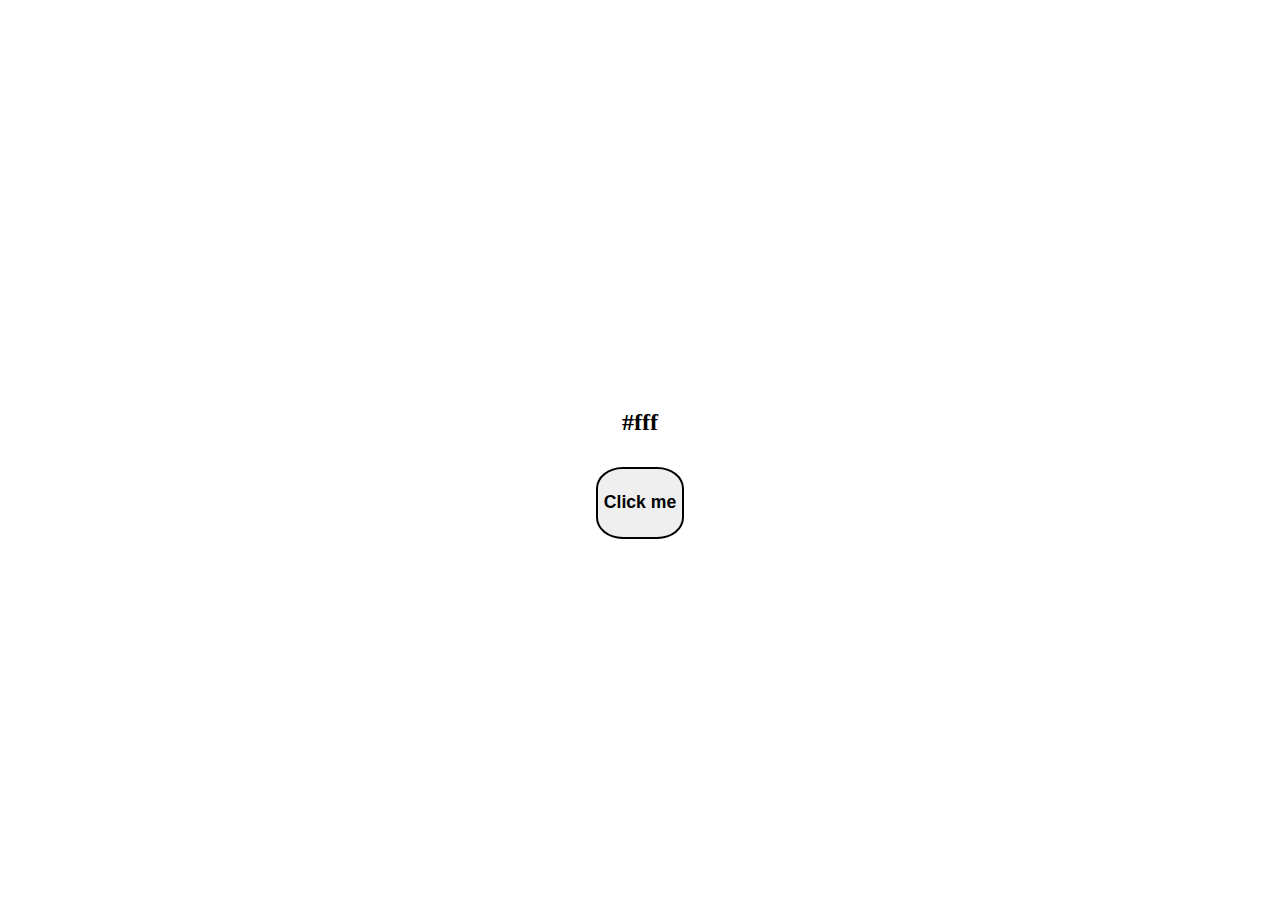
<file: Level 1/Level 2.1/index.html>
<!DOCTYPE html>
<html lang="en">

<head>
    <meta charset="UTF-8">
    <meta name="viewport" content="width=device-width, initial-scale=1.0">
    <title>Document</title>
    <link rel="stylesheet" href="style.css">
</head>

<body>
    <div class="content-page">
        <div>
            <h2 id="color-name">#fff</h2>
        </div>
        <div>
            <button id="button">Click me</button>
        </div>
    </div>
    <script src="script.js"></script>
</body>

</html>
</file>
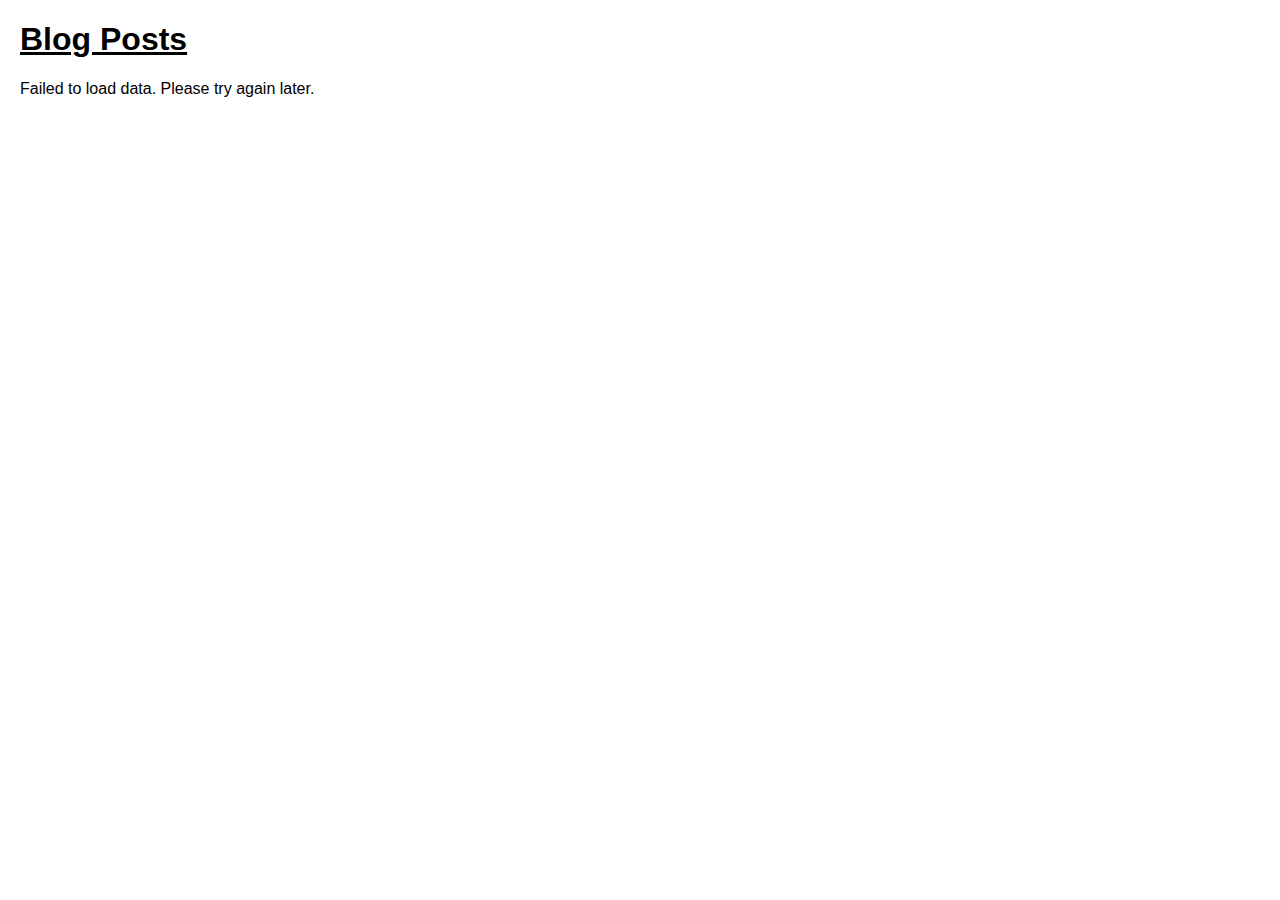
<file: Level 1/level 3.1/index.html>
<!DOCTYPE html>
<html lang="en">
<head>
    <meta charset="UTF-8">
    <meta name="viewport" content="width=device-width, initial-scale=1.0">
    <title>Dynamic Content with JSONPlaceholder</title>
    <style>
        body {
            font-family: Arial, sans-serif;
            margin: 20px;
            padding: 0;
        }
        .post {
            border: 1px solid #ddd;
            margin-bottom: 20px;
            padding: 15px;
            border-radius: 5px;
        }
        .post h2 {
            margin-top: 0;
            color: blue;
        }
    </style>
</head>
<body>
    <h1><u>Blog Posts</u></h1>
    <div id="content">Loading...</div>
    <script src="script.js"></script>
</body>
</html>
</file>
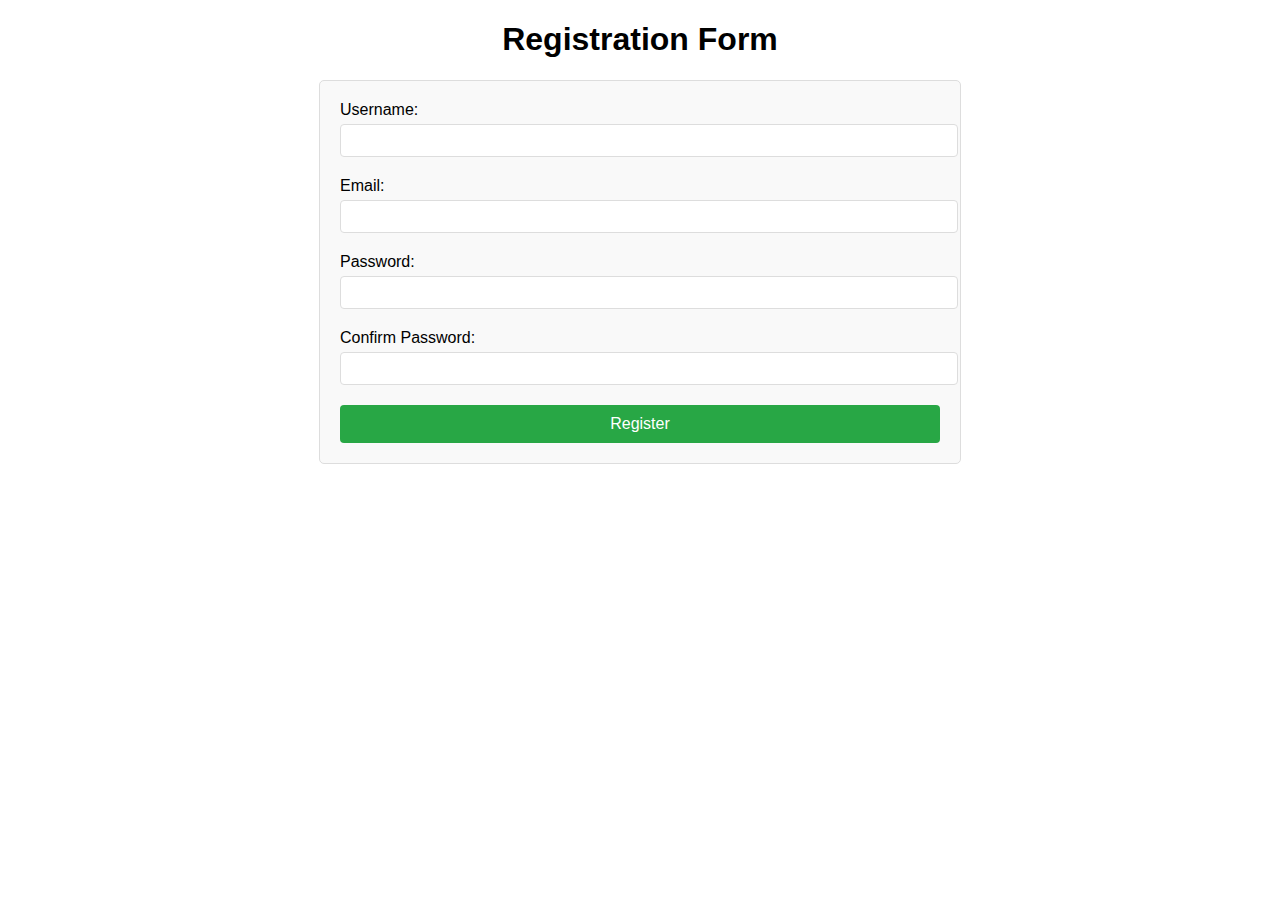
<file: Level 1/level 3.2/index.html>
<!DOCTYPE html>
<html lang="en">
<head>
    <meta charset="UTF-8">
    <meta name="viewport" content="width=device-width, initial-scale=1.0">
    <title>Registration Form</title>
    <link rel="stylesheet" href="styles.css">
</head>
<body>
    <h1>Registration Form</h1>
    <form id="registrationForm">
        <label for="username">Username:</label>
        <input type="text" id="username" name="username" required>
        <div class="error-message" id="usernameError"></div>

        <label for="email">Email:</label>
        <input type="email" id="email" name="email" required>
        <div class="error-message" id="emailError"></div>

        <label for="password">Password:</label>
        <input type="password" id="password" name="password" required minlength="6">
        <div class="error-message" id="passwordError"></div>

        <label for="confirmPassword">Confirm Password:</label>
        <input type="password" id="confirmPassword" name="confirmPassword" required>
        <div class="error-message" id="confirmPasswordError"></div>

        <button type="submit">Register</button>
    </form>
    <script src="script.js"></script>
</body>
</html>
</file>
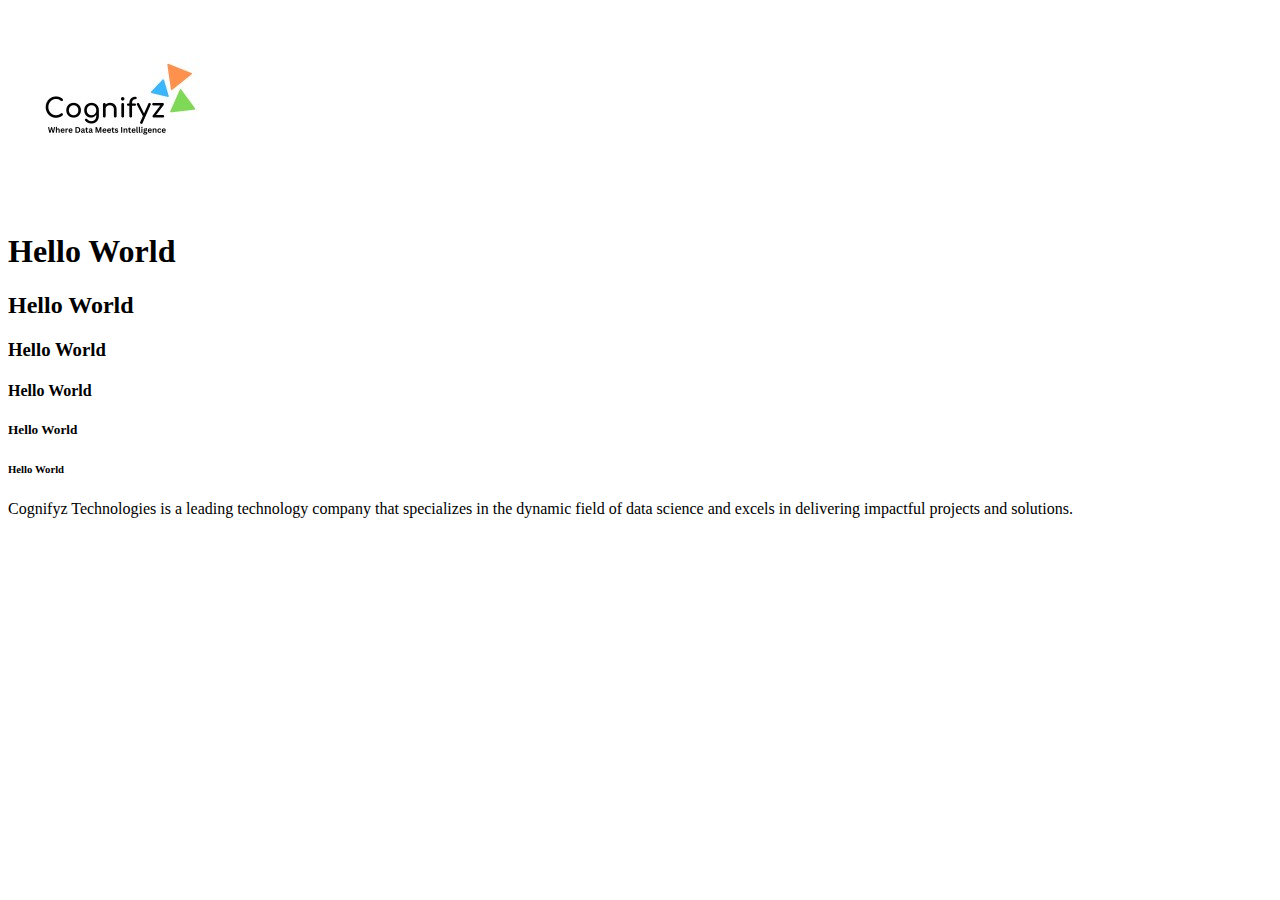
<file: Level 1/Level 1.1/task1.html>
<!DOCTYPE html>
<html lang="en">
<head>
    <meta charset="UTF-8">
    <meta name="viewport" content="width=device-width, initial-scale=1.0">
    <title>Task 1</title>
</head>
<body>

    <img src="cognifyz_techonologies_logo.jpeg" alt="logo">
    <h1>Hello World</h1>
    <h2>Hello World</h2>
    <h3>Hello World</h3>
    <h4>Hello World</h4>
    <h5>Hello World</h5>
    <h6>Hello World</h6>
    <p>Cognifyz Technologies is a leading technology company that
        specializes in the dynamic field of data science and excels in
        delivering impactful projects and solutions.</p>
</body>
</html>
</file>
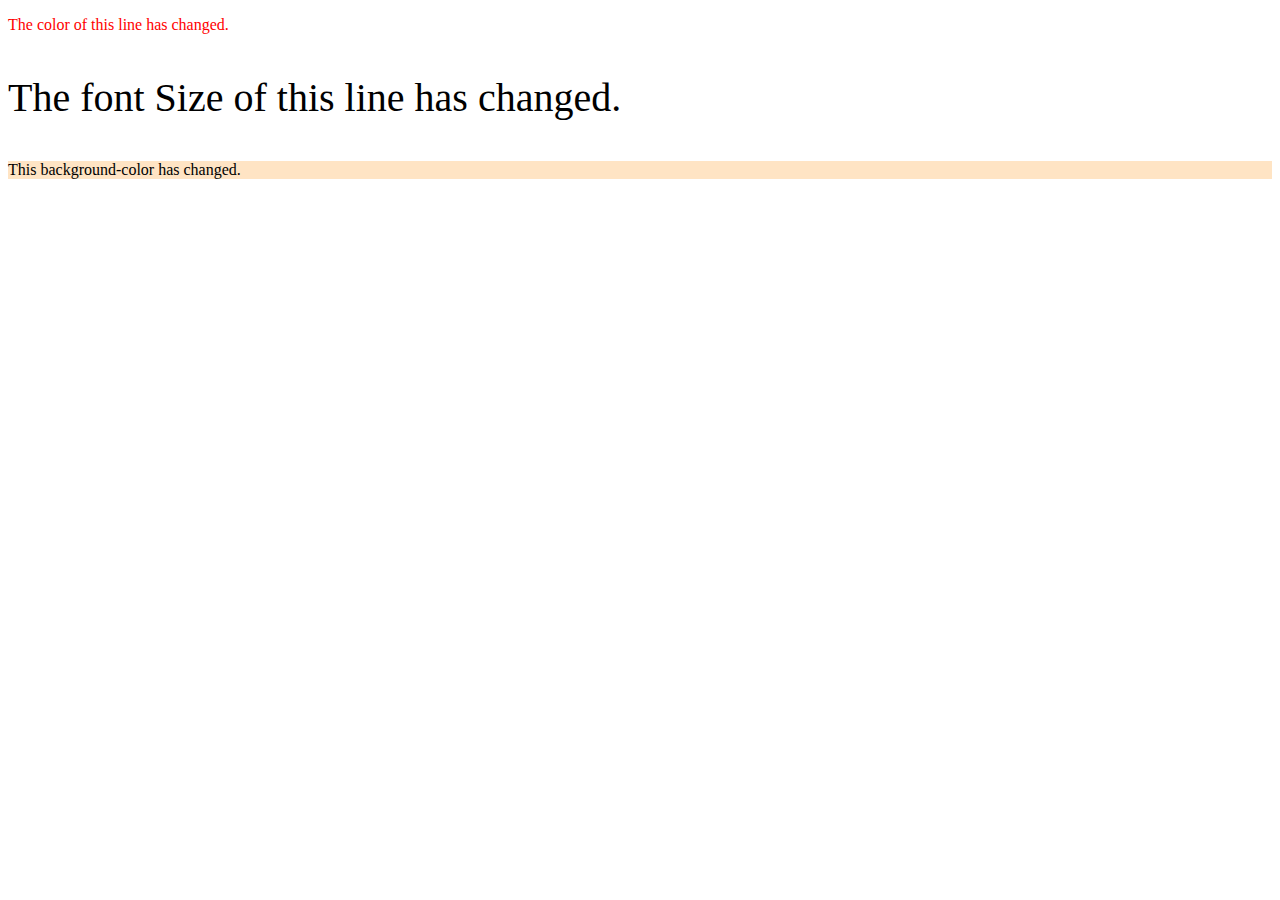
<file: Level 1/Level 1.2/task2.html>
<!DOCTYPE html>
<html lang="en">
<head>
    <meta charset="UTF-8">
    <meta name="viewport" content="width=device-width, initial-scale=1.0">
    <title>Document</title>
</head>
<body>
<!--Font color -->
<p style="color: red;">The color of this line has changed.</p>

<!--Font Size -->
<p style="font-size: 40px;">The font Size of this line has changed.</p>

<!-- Background color-->
<p style="background-color: bisque;">This background-color has changed.</p>

</body>
</html>
</file>
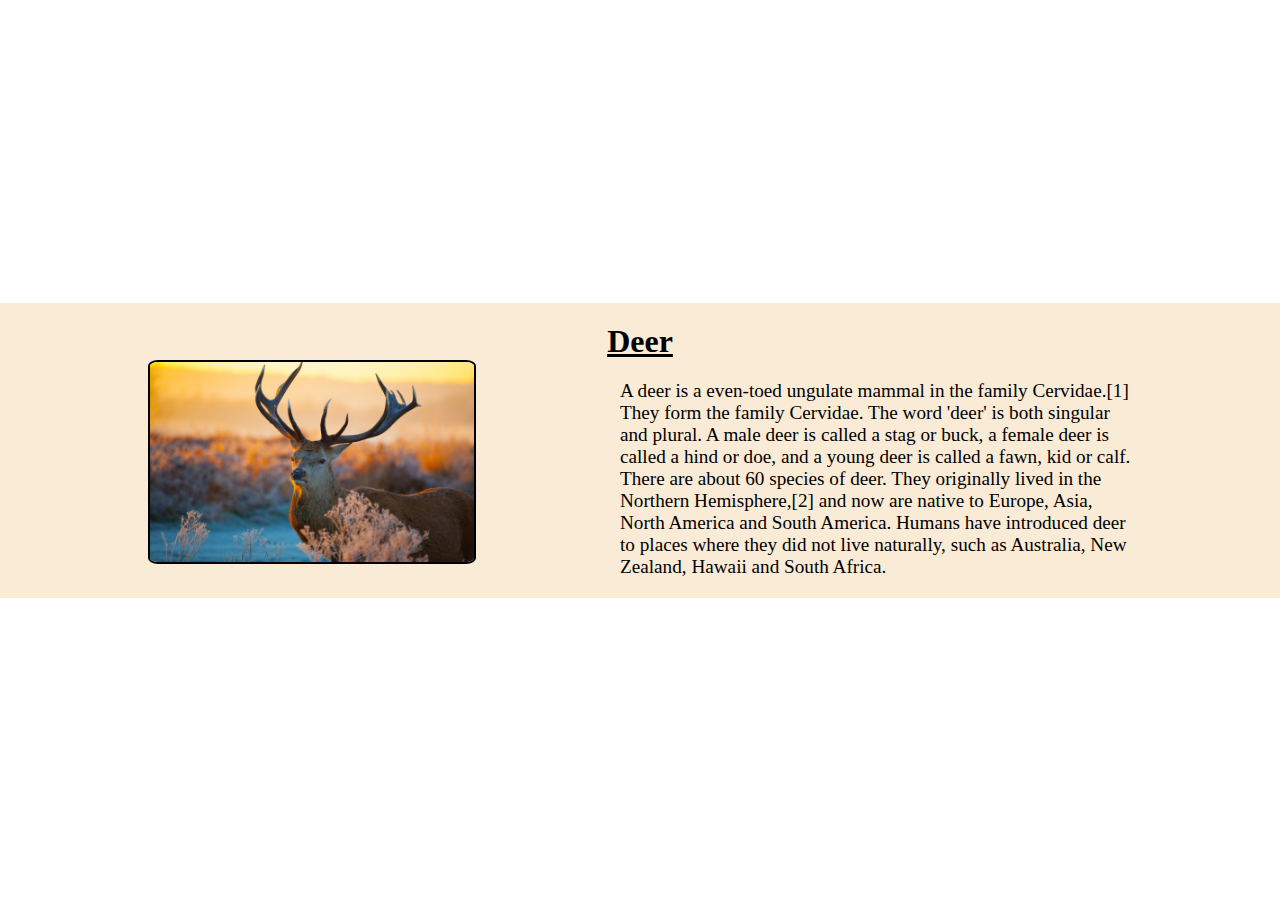
<file: Level 1/Level 2.2/task3.html>
<!DOCTYPE html>
<html lang="en">

<head>
    <meta charset="UTF-8">
    <meta name="viewport" content="width=device-width, initial-scale=1.0">
    <title>Document</title>
    <link rel="stylesheet" href="style.css">
</head>

<body>

    <div class="container">
        <div class="full-page">
            <h1><u>Deer</u></h1>
            <div class="content">
                <div class="image">
                    <img src="deer.jpg" alt="Deer">
                </div>
                <p class="info">
                    A deer is a even-toed ungulate mammal in the family Cervidae.[1] They form the family Cervidae. The
                    word
                    'deer' is both singular and plural.

                    A male deer is called a stag or buck, a female deer is called a hind or doe, and a young deer is
                    called
                    a
                    fawn, kid or calf.

                    There are about 60 species of deer. They originally lived in the Northern Hemisphere,[2] and now are
                    native
                    to Europe, Asia, North America and South America. Humans have introduced deer to places where they
                    did
                    not
                    live naturally, such as Australia, New Zealand, Hawaii and South Africa.

                </p>
            </div>
        </div>
    </div>
</body>

</html>
</file>
<file: Level 1/Level 2.1/style.css>
.content-page{
    display: flex;
    justify-content: center;
    align-items: center;
    flex-direction: column;
    width: 100%;
    height: 100vh;
    
}

#button{
    height: 8vh;
    width: 100%;
    border-radius: 30%;
    font-size: 1.1rem;
    font-weight: 600;
    border: 2px solid black;
}

#button:hover{
    background-color: rgb(44, 40, 51);
    cursor: pointer;
    color: antiquewhite;
}


#color-name{
    height: 50px;
    width: 150px;
    background-color: white;
    color: rgb(0, 0, 0);
    display: flex;
    justify-content: center;
    align-items: center;
    border-radius: 4px;

}
</file>
<file: Level 1/level 3.2/styles.css>
body {
    font-family: Arial, sans-serif;
    margin: 20px;
    padding: 0;
}

h1 {
    text-align: center;
}

form {
    max-width: 600px;
    margin: 0 auto;
    padding: 20px;
    border: 1px solid #ddd;
    border-radius: 5px;
    background-color: #f9f9f9;
}

label {
    display: block;
    margin-bottom: 5px;
}

input[type="text"],
input[type="email"],
input[type="password"] {
    width: 100%;
    padding: 8px;
    margin-bottom: 10px;
    border: 1px solid #ddd;
    border-radius: 4px;
}

button {
    width: 100%;
    padding: 10px;
    background-color: #28a745;
    border: none;
    color: white;
    border-radius: 4px;
    font-size: 16px;
}

button:hover {
    background-color: #218838;
}

.error-message {
    color: #dc3545;
    font-size: 14px;
    margin-bottom: 10px;
}
</file>
<file: Level 1/Level 2.2/style.css>
* {
    margin: 0px;
    padding: 0px;
}

.container {
    width: 100%;
    height: 100vh;
    display: flex;
    justify-content: center;
    align-items: center;

}


.full-page {
    background-color: antiquewhite;
    text-align: center;
    padding-top: 20px;


}



.content {
    width: 100%;
    display: flex;
    justify-content: space-evenly;
    align-items: center;
    flex-wrap: wrap;


}

img {
    width: 100%;
    height: 200px;
    border-radius: 3%;
    border: 2px solid black;
    margin-bottom: 30px;
    

}

.info {
    font-size: 1.2rem;
    width: 40%;
    font-weight: 400;
    text-align: left;
   
}

 @media (max-width:1000px) {
    .full-page{
        background-color: rgb(163, 163, 178);
        color: rgb(255, 255, 255);
    }
 }

 @media (max-width:800px) {
    .full-page{
        background-color: rgb(170, 170, 223);
        color:black;
    }
 }
 
 @media (max-width:600px) {
    .full-page{
        background-color: rgb(180, 180, 214);
        color: white;
    }
 }

 @media (max-width:547px) {
    .full-page{
        background-color: rgb(170, 170, 223);
        color:black;
    }
 }
</file>
